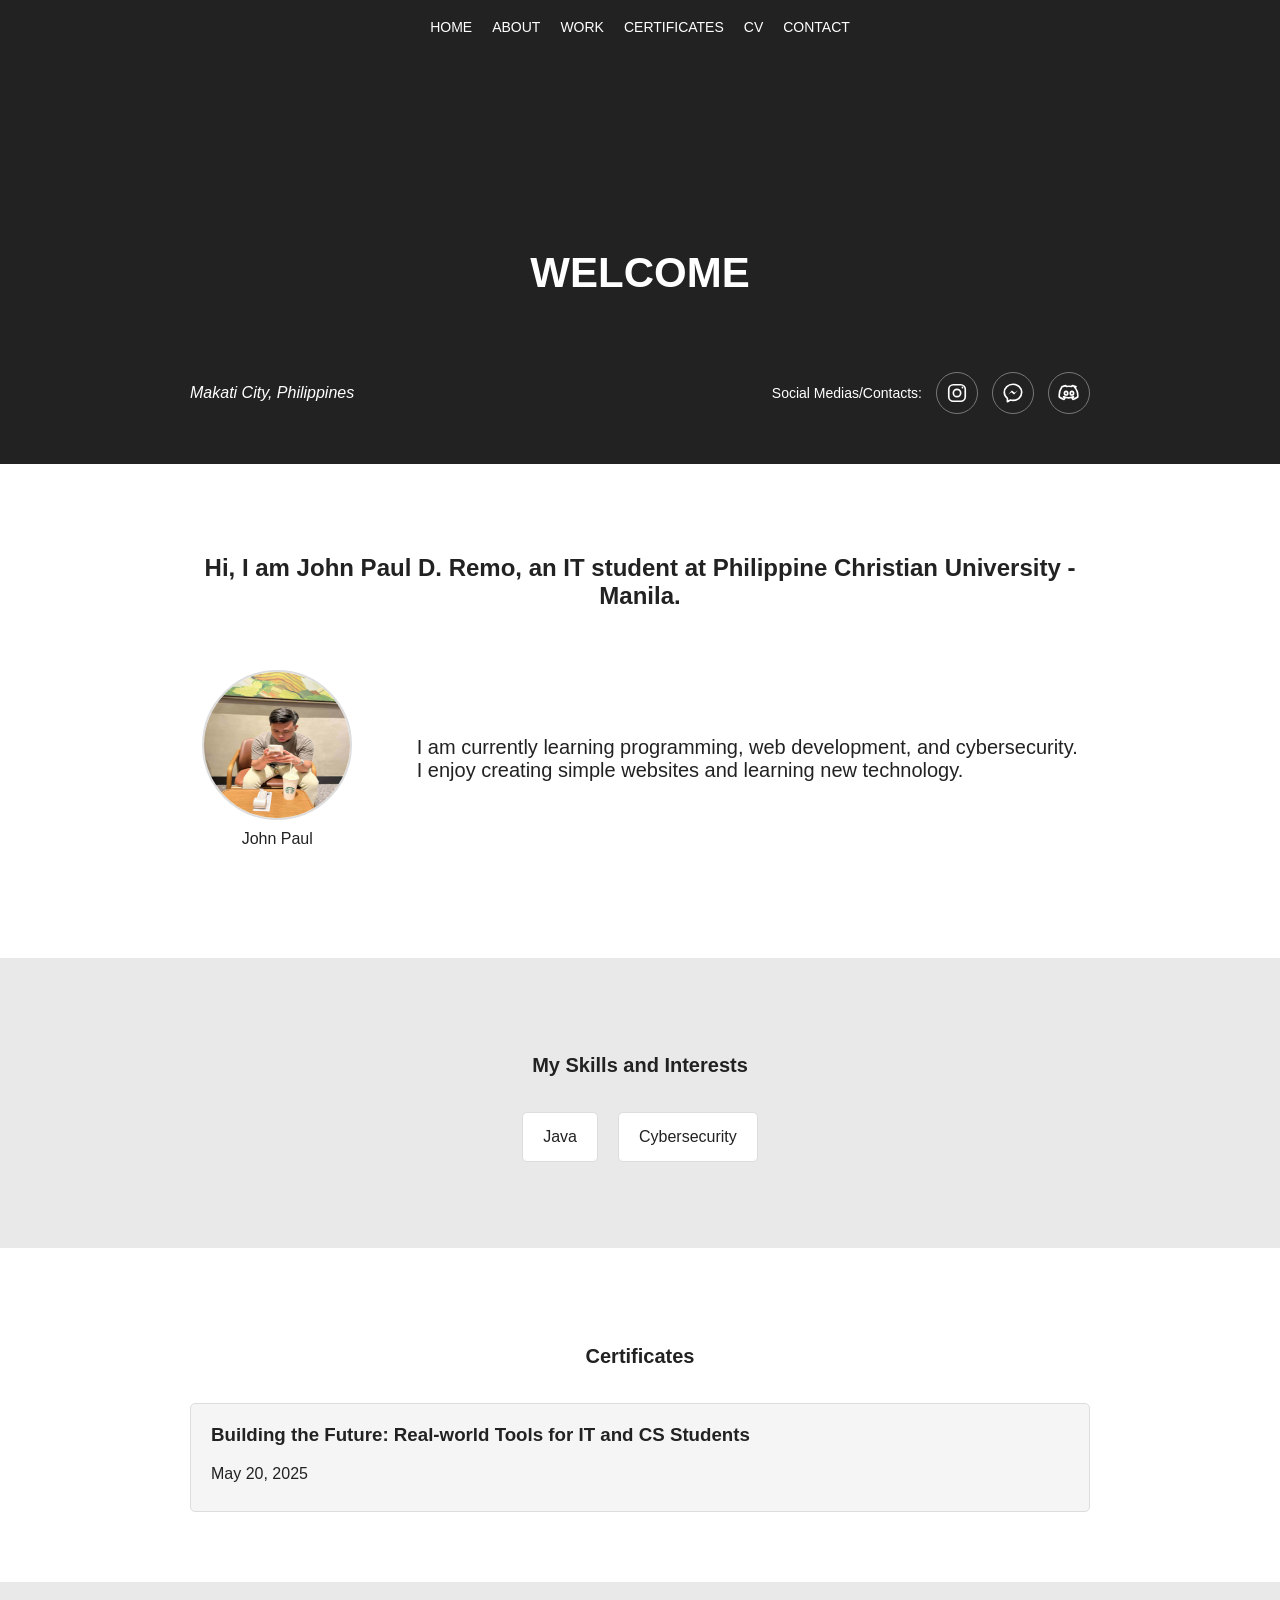
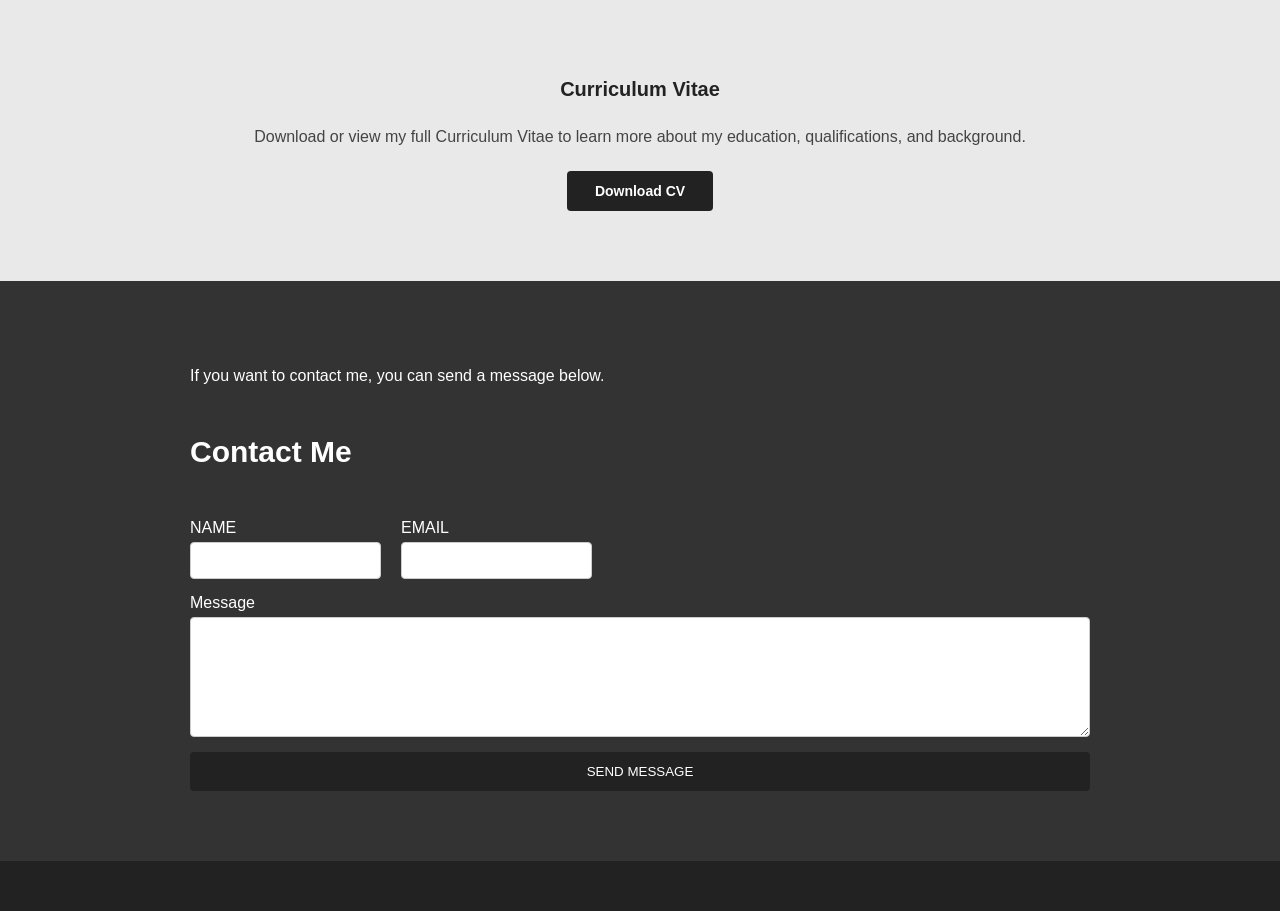
<file: index_file.html>
<!DOCTYPE html>
<html lang="en">
  <head>
    <meta charset="UTF-8" />
    <meta name="viewport" content="width=device-width, initial-scale=1.0" />
    <link rel="stylesheet" href="styles.css" />
    <title>John Paul D. Remo - Portfolio</title>
  </head>
  <body>
    <header class="site_header">
      <div class="wrapper_inner">
        <nav class="site_header_nav">
          <ul role="list" class="flex flex_center">
            <li><a href="#0">HOME</a></li>
            <li><a href="#about">ABOUT</a></li>
            <li><a href="#work">WORK</a></li>
            <li><a href="#certificates">CERTIFICATES</a></li>
            <li><a href="#cv">CV</a></li>
            <li><a href="#contact">CONTACT</a></li>
          </ul>
        </nav>
      </div>
    </header>
    <main>
      <section id="hero">
        <div class="wrapper">
          <div class="wrapper_inner">
            <div class="text_center hero_content">
              <h1 class="h2">WELCOME</h1>
            </div>
          </div>
          <div class="hero_social">
            <address>Makati City, Philippines</address>
            <div class="social_links" aria-label="Social media links">
              <span class="social_label">Social Medias/Contacts:</span>

              <a class="social_link instagram" href="https://www.instagram.com/_jnplx/" target="_blank" rel="noopener noreferrer" aria-label="Instagram profile">
                <svg viewBox="0 0 24 24" aria-hidden="true"><rect x="3" y="3" width="18" height="18" rx="5"></rect><circle cx="12" cy="12" r="4"></circle><circle cx="18" cy="6" r="1" class="icon_dot"></circle></svg>
              </a>

              <a class="social_link messenger" href="https://m.me/RemmG.4305" target="_blank" rel="noopener noreferrer" aria-label="Messenger profile">
                <svg viewBox="0 0 24 24" aria-hidden="true"><path d="M12 2.5c-5.3 0-9.5 3.9-9.5 8.8 0 2.7 1.3 5 3.4 6.6v3.6l3.3-1.8c.9.3 1.8.4 2.8.4 5.3 0 9.5-3.9 9.5-8.8S17.3 2.5 12 2.5Z"></path><path d="m6.8 13.5 4-4.2 3.1 2.3 3.3-2.3-4 4.3-3.1-2.3-3.3 2.2Z" class="icon_fill"></path></svg>
              </a>

              <a class="social_link discord" href="https://discord.com/users/imnotreally_jeypi" target="_blank" rel="noopener noreferrer" aria-label="Discord profile">
                <svg viewBox="0 0 24 24" aria-hidden="true"><path d="M19.7 5.2a17 17 0 0 0-4.2-1.3l-.5 1a15.7 15.7 0 0 0-6 0l-.5-1a17 17 0 0 0-4.2 1.3C1.7 9 1 12.7 1.4 16.4a17 17 0 0 0 5.2 2.6l1.1-1.8-1.7-.8.4-.3c3.3 1.5 6.9 1.5 10.1 0l.4.3-1.7.8 1.1 1.8a17 17 0 0 0 5.2-2.6c.5-4.3-.8-8-3.8-11.2ZM8.8 14.2c-1 0-1.8-.9-1.8-2s.8-2 1.8-2 1.8.9 1.8 2-.8 2-1.8 2Zm6.4 0c-1 0-1.8-.9-1.8-2s.8-2 1.8-2 1.8.9 1.8 2-.8 2-1.8 2Z"></path></svg>
              </a>
            </div>
          </div>
        </div>
      </section>
      <section id="about">
        <div class="wrapper">
          <div class="text_center">
            <h2 class="">Hi, I am John Paul D. Remo, an IT student at Philippine Christian University - Manila.</h2>
          </div>
          <div class="wrapper_inner">
            <div class="about_content flex flex_around">
              <figure class="about_figure text_center">
                <img src="profile.jpg" alt="My Profile Picture" class="about_icon">
                <figcaption class="about_caption">John Paul</figcaption>
              </figure>
              <p class="h5">
                I am currently learning programming, web development, and cybersecurity.
                <br />
                I enjoy creating simple websites and learning new technology.
              </p>
            </div>
          </div>
        </div>
      </section>
      <section id="work">
        <div class="wrapper_inner">
          <div class="text_center">
            <h4 class="h5">My Skills and Interests</h4>
            <ul role="list" class="work_logos flex flex_center">
              <li>Java</li>
              <li>Cybersecurity</li>
            </ul>
          </div>
        </div>
      </section>
      <section id="certificates">
        <div class="wrapper_inner">
          <div class="text_center">
            <h4 class="h5">Certificates</h4>
          </div>

          <div class="certificate_list">
            <div class="certificate_card">
              <h3>Building the Future: Real-world Tools for IT and CS Students</h3>
              <p>May 20, 2025</p>
            </div>
          </div>
        </div>
      </section>
      <section id="cv">
        <div class="wrapper_inner text_center">
          <h4 class="h5">Curriculum Vitae</h4>
          <p>Download or view my full Curriculum Vitae to learn more about my education, qualifications, and background.</p>
          <a href="Remo.pdf" class="btn_cv" target="_blank" rel="noopener noreferrer" download>Download CV</a>
        </div>
      </section>
      <section id="contact">
        <div class="wrapper">
          <div class="text_left">
            <p>If you want to contact me, you can send a message below.</p>
          </div>

          <div class="wrapper_inner">
            <h5 class="h3">Contact Me</h5>
            <form action="" method="post" class="contact_form">
              <div class="flex">
                <div class="form_group">
                  <label for="name">NAME</label>
                  <input type="text" id="name" name="name" />
                </div>
                <div class="form_group">
                  <label for="email">EMAIL</label>
                  <input type="email" id="email" name="email" />
                </div>
              </div>
              <div class="form_group">
                <label for="message">Message</label>
                <textarea id="message" name="message"></textarea>
              </div>
              <button type="submit">SEND MESSAGE</button>
            </form>
          </div>
        </div>
      </section>
    </main>
    <footer>
      <section id="footer">
        <div class="wrapper">
          <div class="text_right">
          </div>
        </div>
      </section>
    </footer>

    <script>
(function(){if(!window.chatbase||window.chatbase("getState")!=="initialized"){window.chatbase=(...arguments)=>{if(!window.chatbase.q){window.chatbase.q=[]}window.chatbase.q.push(arguments)};window.chatbase=new Proxy(window.chatbase,{get(target,prop){if(prop==="q"){return target.q}return(...args)=>target(prop,...args)}})}const onLoad=function(){const script=document.createElement("script");script.src="https://www.chatbase.co/embed.min.js";script.id="ITsvCj-ewsxha2187h1PN";script.domain="www.chatbase.co";document.body.appendChild(script)};if(document.readyState==="complete"){onLoad()}else{window.addEventListener("load",onLoad)}})();
</script>

  </body>
</html>
</file>
<file: styles.css>
* {
  box-sizing: border-box;
  font-family: Arial, sans-serif;
}

html {
  scroll-behavior: smooth;
}

body {
  margin: 0;
  background: #f5f5f5;
  color: #222;
}

a {
  color: inherit;
}

ul {
  padding: 0;
}

ul[role="list"] {
  list-style: none;
}

section {
  padding: 70px 20px;
}

.wrapper,
.wrapper_inner {
  width: 100%;
  max-width: 900px;
  margin: auto;
}

.flex {
  display: flex;
  align-items: center;
  gap: 20px;
}

.flex_center {
  justify-content: center;
}

.flex_around {
  justify-content: space-around;
}

.flex_between {
  justify-content: space-between;
}

.text_center {
  text-align: center;
}

.text_left {
  text-align: left;
}

.text_right {
  text-align: right;
}

.h2 {
  font-size: 42px;
}

.h3 {
  font-size: 30px;
}

.h5 {
  font-size: 20px;
}

.site_header {
  background: #222;
  padding: 18px 20px;
}

.site_header_nav ul {
  margin: 0;
}

.site_header_nav a {
  text-decoration: none;
  color: white;
  font-size: 14px;
}

#hero {
  background: #222;
  color: white;
  padding-top: 100px;
  padding-bottom: 50px;
}

.hero_content {
  padding: 60px 0;
}

.hero_content h1 {
  margin-bottom: 15px;
}

.hero_social {
  margin: 0;
}

#about {
  background: white;
}

.about_content {
  padding: 40px 0;
  gap: 40px;
}

.about_figure {
  margin: 0;
  text-align: center;
}

.about_icon {
  width: 150px;
  height: 150px;
  border: 2px solid #ddd;
  border-radius: 50%;
  display: flex;
  align-items: center;
  justify-content: center;
  font-size: 65px;
  background: #f5f5f5;
}

.about_caption {
  margin-top: 10px;
}

#work {
  background: #e9e9e9;
}

.work_logos {
  margin-top: 35px;
  flex-wrap: wrap;
}

.work_logos li {
  background: white;
  border: 1px solid #ddd;
  padding: 15px 20px;
  border-radius: 5px;
}

#certificates {
  background: white;
}

.certificate_list {
  display: flex;
  flex-wrap: wrap;
  gap: 20px;
  margin-top: 35px;
}

.certificate_card {
  flex: 1 1 250px;
  background: #f5f5f5;
  border: 1px solid #ddd;
  padding: 20px;
  border-radius: 5px;
}

.certificate_card h3 {
  margin-top: 0;
}

.certificate_card p {
  margin: 8px 0;
}

#cv {
  background: #e9e9e9;
}

#cv p {
  margin-top: 15px;
  margin-bottom: 25px;
  color: #444;
}

.btn_cv {
  display: inline-block;
  padding: 12px 28px;
  background-color: #222;
  color: white;
  text-decoration: none;
  border-radius: 4px;
  font-weight: bold;
  font-size: 14px;
  transition: background-color 0.2s ease, transform 0.2s ease;
}

.btn_cv:hover {
  background-color: #555;
  transform: translateY(-2px);
}

#contact {
  background: #333;
  color: white;
}

.contact_form {
  display: flex;
  flex-direction: column;
  gap: 15px;
}

.form_group {
  display: flex;
  flex-direction: column;
}

.form_group input,
.form_group textarea {
  padding: 10px;
  margin-top: 5px;
  border: 1px solid #ccc;
  border-radius: 4px;
}

textarea {
  height: 120px;
  resize: vertical;
}

button[type="submit"] {
  padding: 12px 20px;
  border: 0;
  border-radius: 4px;
  background: #222;
  color: white;
  cursor: pointer;
}

button[type="submit"]:hover {
  background: #555;
}

#footer {
  background: #222;
  color: white;
  padding: 25px 20px;
}

@media (max-width: 600px) {
  .flex_between,
  .about_content {
    flex-direction: column;
  }

  .h2 {
    font-size: 32px;
  }

  .site_header_nav ul {
    flex-wrap: wrap;
  }
}

/* Social media icon links */
.hero_social {
  display: flex;
  align-items: center;
  justify-content: space-between;
  gap: 20px;
  flex-wrap: wrap;
}

.social_links {
  display: flex;
  align-items: center;
  gap: 14px;
}

.social_label {
  font-size: 14px;
}

.social_link {
  display: inline-flex;
  align-items: center;
  justify-content: center;
  width: 42px;
  height: 42px;
  border: 1px solid #777;
  border-radius: 50%;
  color: white;
  transition: background-color 0.2s ease, transform 0.2s ease;
}

.social_link svg {
  width: 22px;
  height: 22px;
  fill: none;
  stroke: currentColor;
  stroke-width: 1.8;
  stroke-linecap: round;
  stroke-linejoin: round;
}

.social_link .icon_dot,
.social_link .icon_fill {
  fill: currentColor;
  stroke: none;
}

.social_link:hover {
  transform: translateY(-2px);
  background: #444;
}

.social_link:focus-visible {
  outline: 2px solid white;
  outline-offset: 3px;
}

@media (max-width: 600px) {
  .hero_social,
  .social_links {
    justify-content: center;
  }

  .social_links {
    flex-wrap: wrap;
  }
}
</file>
